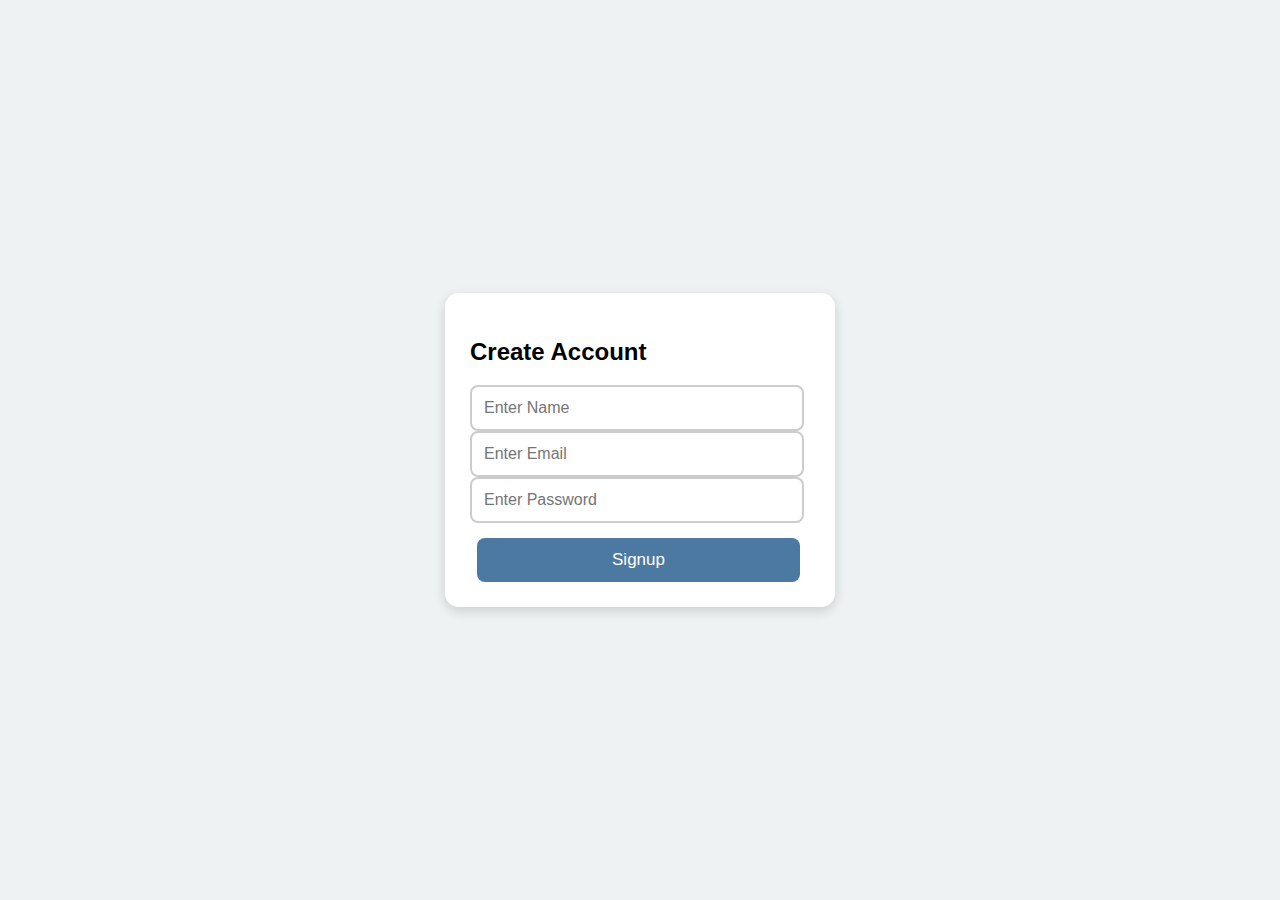
<file: index.html>
<!DOCTYPE html>
<html lang="en">
<head>
<meta charset="UTF-8">
<meta name="viewport" content="width=device-width, initial-scale=1.0">
<title>Signup | Quiz</title>
<link rel="stylesheet" href="style.css">
</head>
<body>

<div class="box">
  <h2>Create Account</h2>
  <input id="name" placeholder="Enter Name"><br>
  <input id="email" placeholder="Enter Email"><br>
  <input id="pass" type="password" placeholder="Enter Password"><br>
  <button onclick="signup()">Signup</button>
</div>

<script src="script.js"></script>
</body>
</html>
</file>
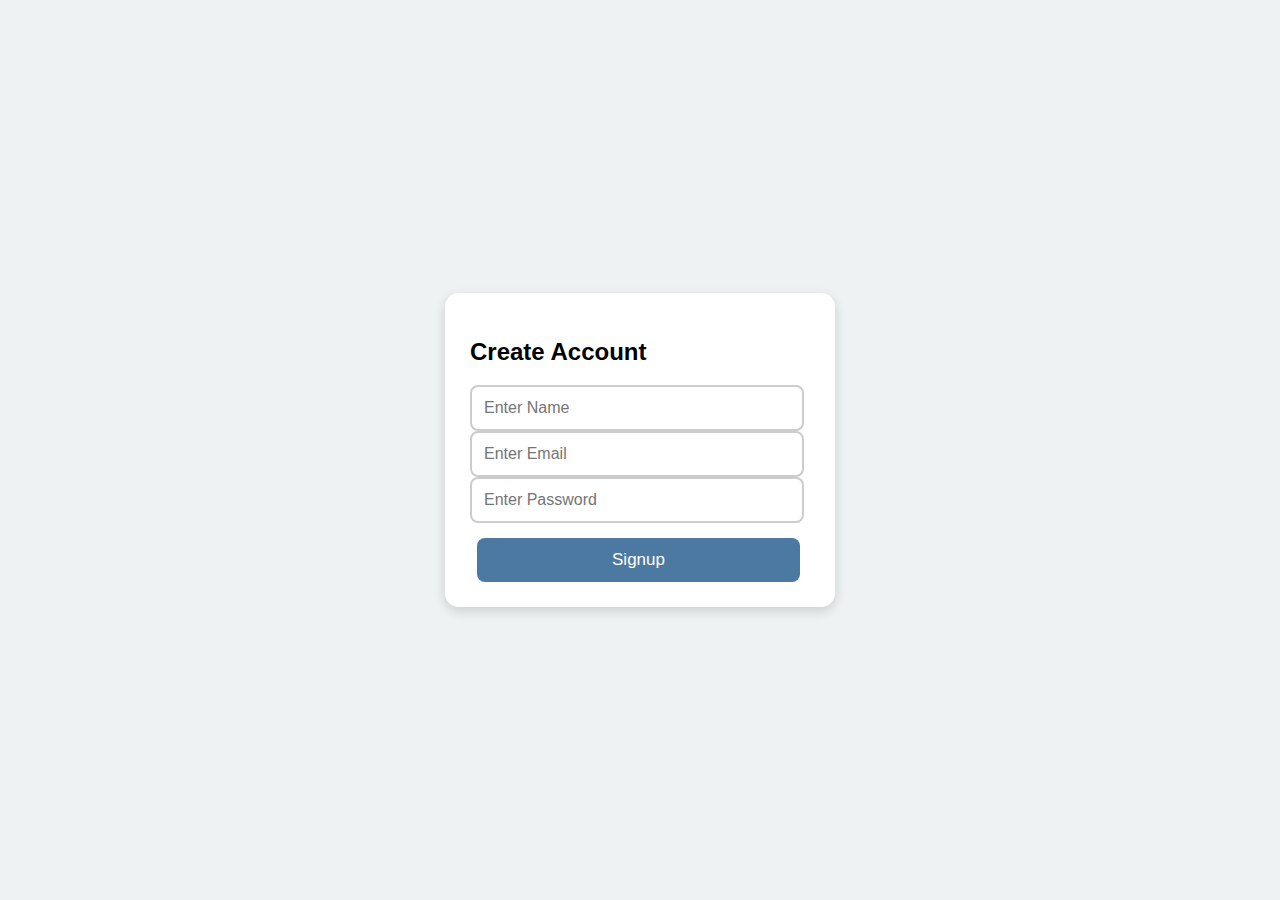
<file: Quiz/index.html>
<!DOCTYPE html>
<html lang="en">
<head>
<meta charset="UTF-8">
<meta name="viewport" content="width=device-width, initial-scale=1.0">
<title>Signup | Quiz</title>
<link rel="stylesheet" href="style.css">
</head>
<body>

<div class="box">
  <h2>Create Account</h2>
  <input id="name" placeholder="Enter Name"><br>
  <input id="email" placeholder="Enter Email"><br>
  <input id="pass" type="password" placeholder="Enter Password"><br>
  <button onclick="signup()">Signup</button>
</div>

<script src="script.js"></script>
</body>
</html>
</file>
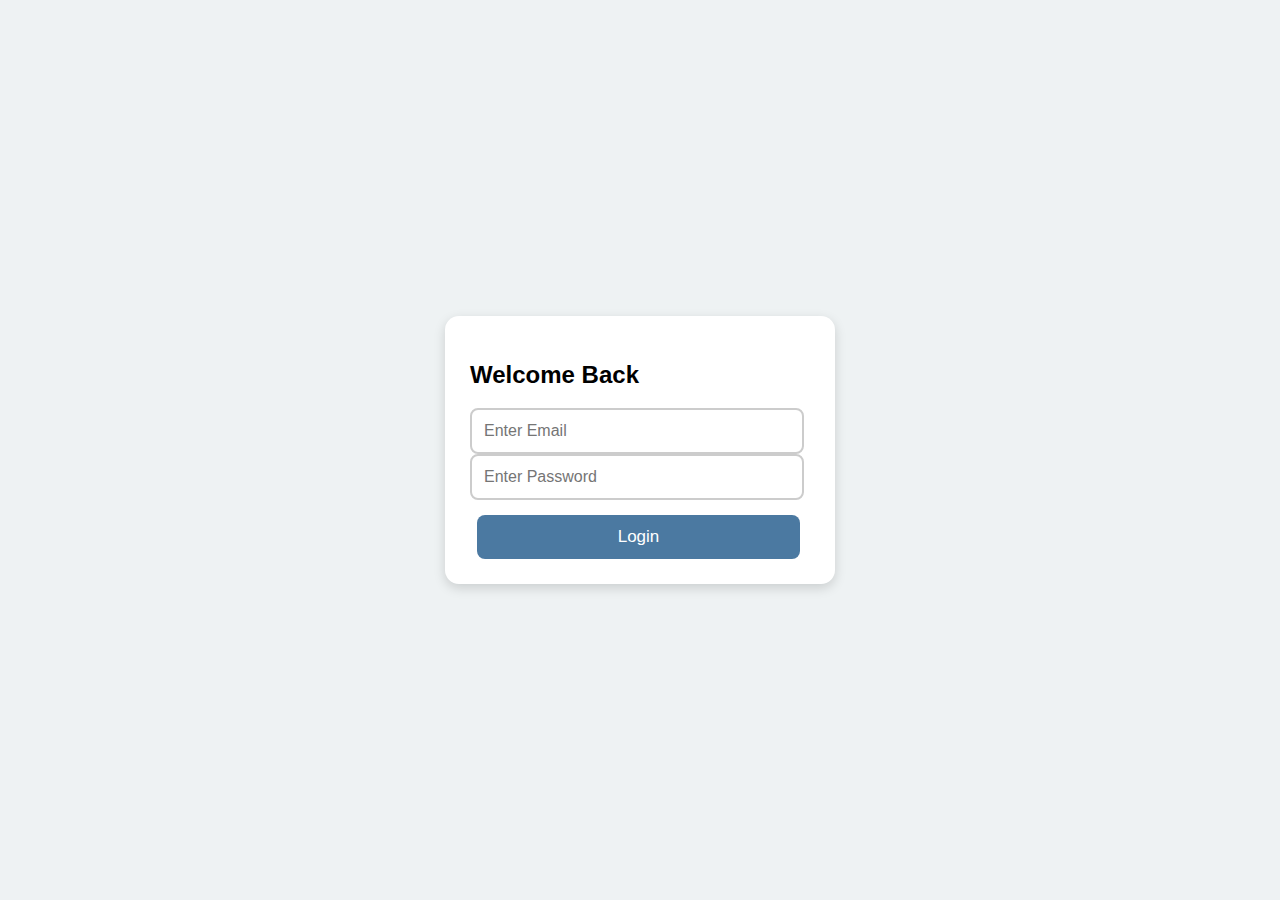
<file: login.html>
<!DOCTYPE html>
<html lang="en">
<head>
<meta charset="UTF-8">
<meta name="viewport" content="width=device-width, initial-scale=1.0">
<title>Login | Quiz</title>
<link rel="stylesheet" href="style.css">
</head>
<body>

<div class="box">
  <h2>Welcome Back</h2>
  <input id="email" placeholder="Enter Email"><br>
  <input id="pass" type="password" placeholder="Enter Password"><br>
  <button onclick="login()">Login</button>
</div>

<script src="script.js"></script>
</body>
</html>
</file>
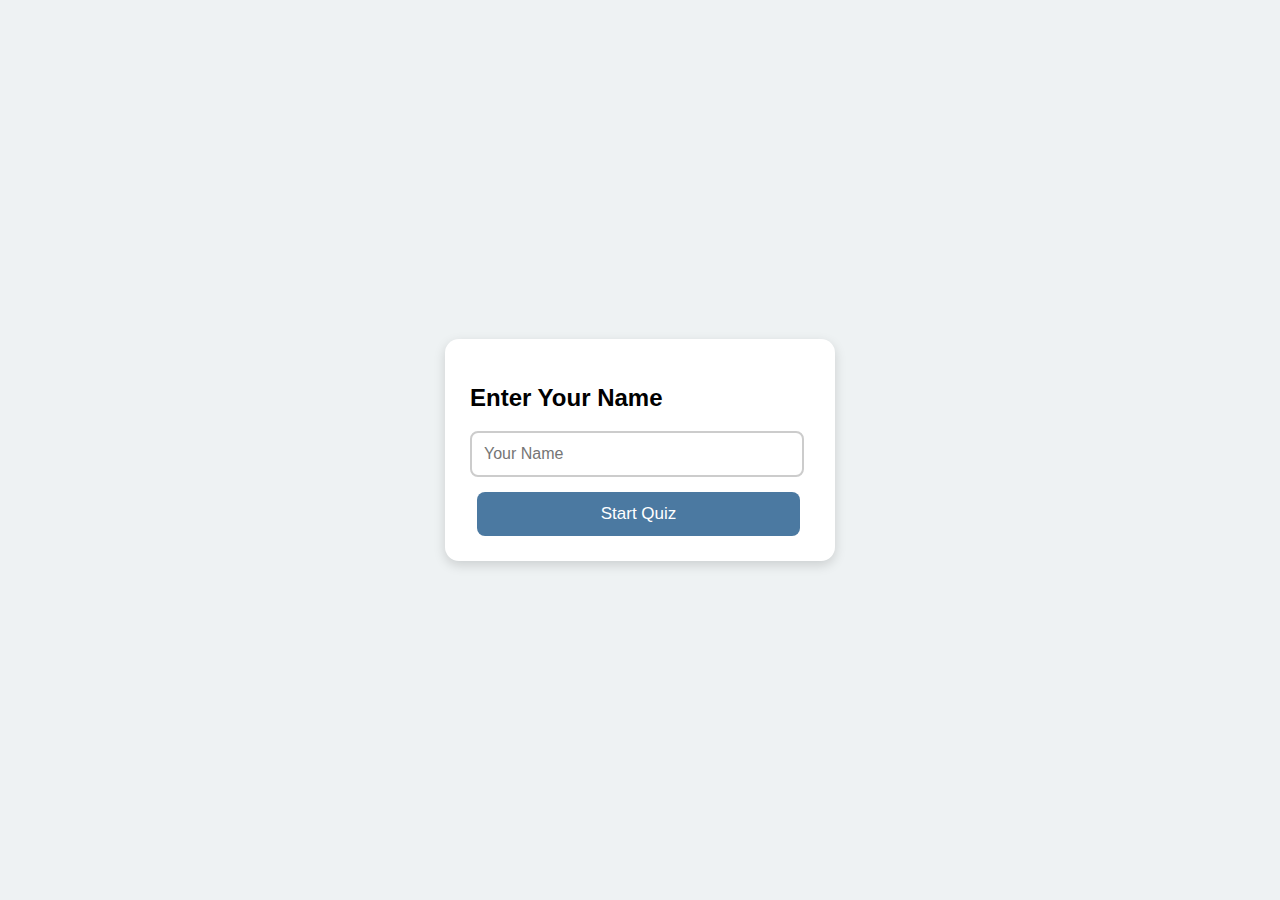
<file: quiz.html>
<!DOCTYPE html>
<html lang="en">
<head>
<meta charset="UTF-8">
<meta name="viewport" content="width=device-width, initial-scale=1.0">
<title>Quiz | Simple</title>
<link rel="stylesheet" href="style.css">
</head>
<body>

<div id="start" class="box">
  <h2>Enter Your Name</h2>
  <input id="player" placeholder="Your Name"><br>
  <button onclick="startQuiz()">Start Quiz</button>
</div>

<div id="quiz" class="box" style="display:none">
  <div class="card">
    <h3>1. 2 + 2 = ?</h3>
    <input id="q1" placeholder="Type answer"><br>
  </div>

  <div class="card">
    <h3>2. Sun rises in?</h3>
    <input id="q2" placeholder="East or West"><br>
  </div>

  <button onclick="submitQuiz()">Submit Quiz</button>
  <button onclick="toggleTheme()">Toggle Theme</button>
</div>

<script src="script.js"></script>
</body>
</html>
</file>
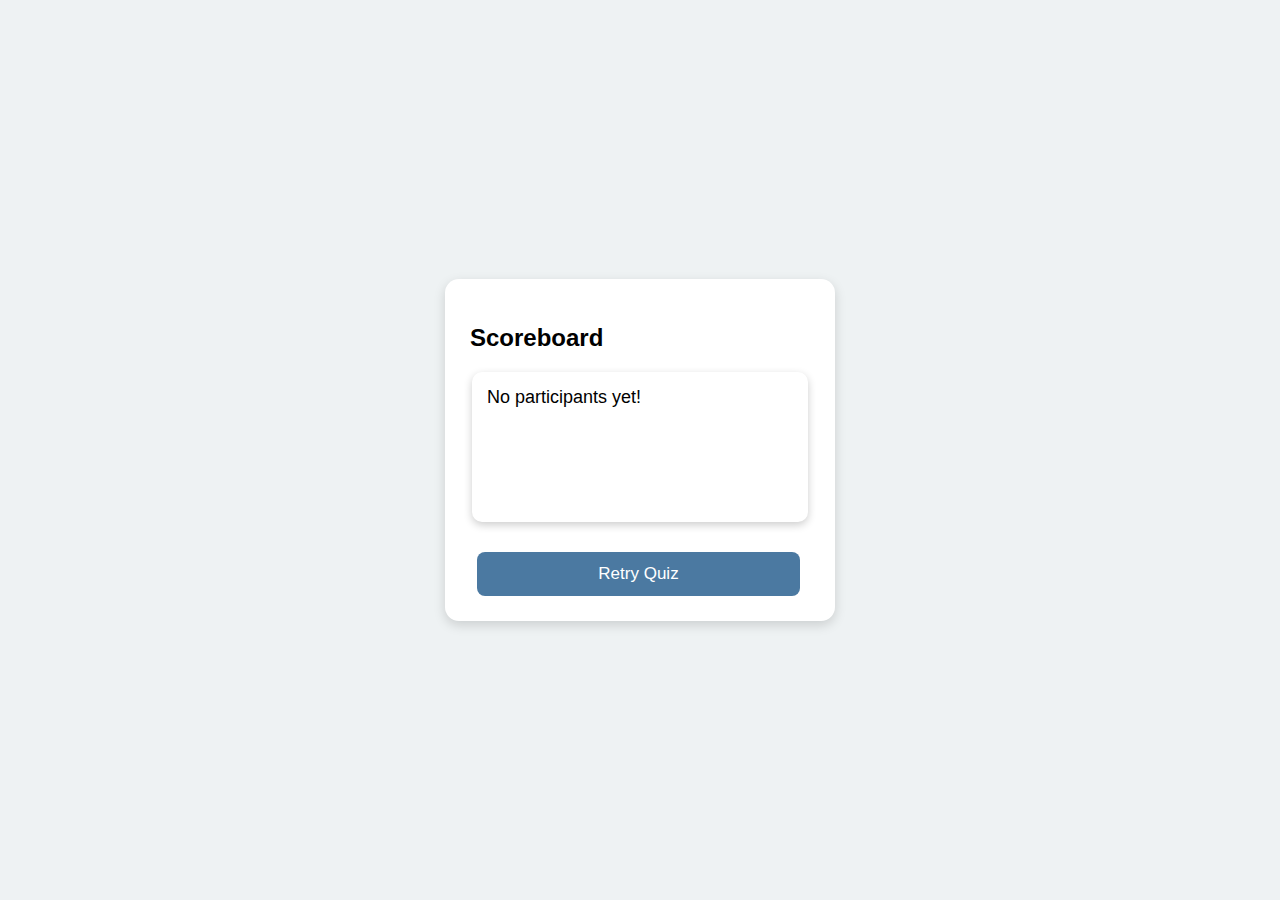
<file: score.html>
<!DOCTYPE html>
<html lang="en">
<head>
<meta charset="UTF-8">
<meta name="viewport" content="width=device-width, initial-scale=1.0">
<title>Scoreboard | Quiz</title>
<link rel="stylesheet" href="style.css">
</head>
<body>

<div class="box">
  <h2>Scoreboard</h2>
  <div id="board"></div>
  <button onclick="window.location='quiz.html'">Retry Quiz</button>
</div>

<script src="script.js"></script>
<script>showBoard()</script>
</body>
</html>
</file>
<file: style.css>
body {
  font-family: Poppins, sans-serif;
  background: #eef2f3;
  margin: 0;
  padding: 0;
  display: flex;
  justify-content: center;
  align-items: center;
  height: 100vh;
}

.box {
  background: white;
  padding: 25px;
  width: 340px;
  border-radius: 14px;
  box-shadow: 0 4px 12px rgba(0,0,0,0.15);
  animation: fadeIn 0.6s;
}

input {
  padding: 12px;
  width: 90%;
  border: 2px solid #ccc;
  border-radius: 8px;
  font-size: 16px;
}

button {
  padding: 12px 20px;
  margin-top: 15px;
  margin-left: 7px;
  width: 95%;
  border: none;
  background: #4b79a1;
  font-size: 17px;
  border-radius: 8px;
  cursor: pointer;
  transition: 0.3s;
  color: white;
}

button:hover {
  transform: scale(1.05);
  opacity: 0.9;
}

.card {
  background: white;
  padding: 15px;
  border-radius: 12px;
  margin: 15px auto;
  width: 90%;
  box-shadow: 0 2px 6px rgba(0,0,0,0.1);
  animation: fadeIn 0.5s;
}

#board {
  background: #fff;
  padding: 15px;
  border-radius: 10px;
  width: 90%;
  margin: 15px auto;
  white-space: pre-line;
  font-size: 18px;
  font-weight: 500;
  box-shadow: 0 3px 8px rgba(0,0,0,0.2);
  min-height: 120px;
  animation: fadeIn 0.6s;
}

@keyframes fadeIn {
  from { opacity: 0; transform: translateY(10px); }
  to { opacity: 1; transform: translateY(0); }
}

.dark {
  background: #222;
  color: white;
}

.dark .box, .dark .card, .dark #board {
  background: #333;
  color: white;
  border-color: #555;
}
</file>
<file: Quiz/style.css>
body {
  font-family: Poppins, sans-serif;
  background: #eef2f3;
  margin: 0;
  padding: 0;
  display: flex;
  justify-content: center;
  align-items: center;
  height: 100vh;
}

.box {
  background: white;
  padding: 25px;
  width: 340px;
  border-radius: 14px;
  box-shadow: 0 4px 12px rgba(0,0,0,0.15);
  animation: fadeIn 0.6s;
}

input {
  padding: 12px;
  width: 90%;
  border: 2px solid #ccc;
  border-radius: 8px;
  font-size: 16px;
}

button {
  padding: 12px 20px;
  margin-top: 15px;
  margin-left: 7px;
  width: 95%;
  border: none;
  background: #4b79a1;
  font-size: 17px;
  border-radius: 8px;
  cursor: pointer;
  transition: 0.3s;
  color: white;
}

button:hover {
  transform: scale(1.05);
  opacity: 0.9;
}

.card {
  background: white;
  padding: 15px;
  border-radius: 12px;
  margin: 15px auto;
  width: 90%;
  box-shadow: 0 2px 6px rgba(0,0,0,0.1);
  animation: fadeIn 0.5s;
}

#board {
  background: #fff;
  padding: 15px;
  border-radius: 10px;
  width: 90%;
  margin: 15px auto;
  white-space: pre-line;
  font-size: 18px;
  font-weight: 500;
  box-shadow: 0 3px 8px rgba(0,0,0,0.2);
  min-height: 120px;
  animation: fadeIn 0.6s;
}

@keyframes fadeIn {
  from { opacity: 0; transform: translateY(10px); }
  to { opacity: 1; transform: translateY(0); }
}

.dark {
  background: #222;
  color: white;
}

.dark .box, .dark .card, .dark #board {
  background: #333;
  color: white;
  border-color: #555;
}
</file>
